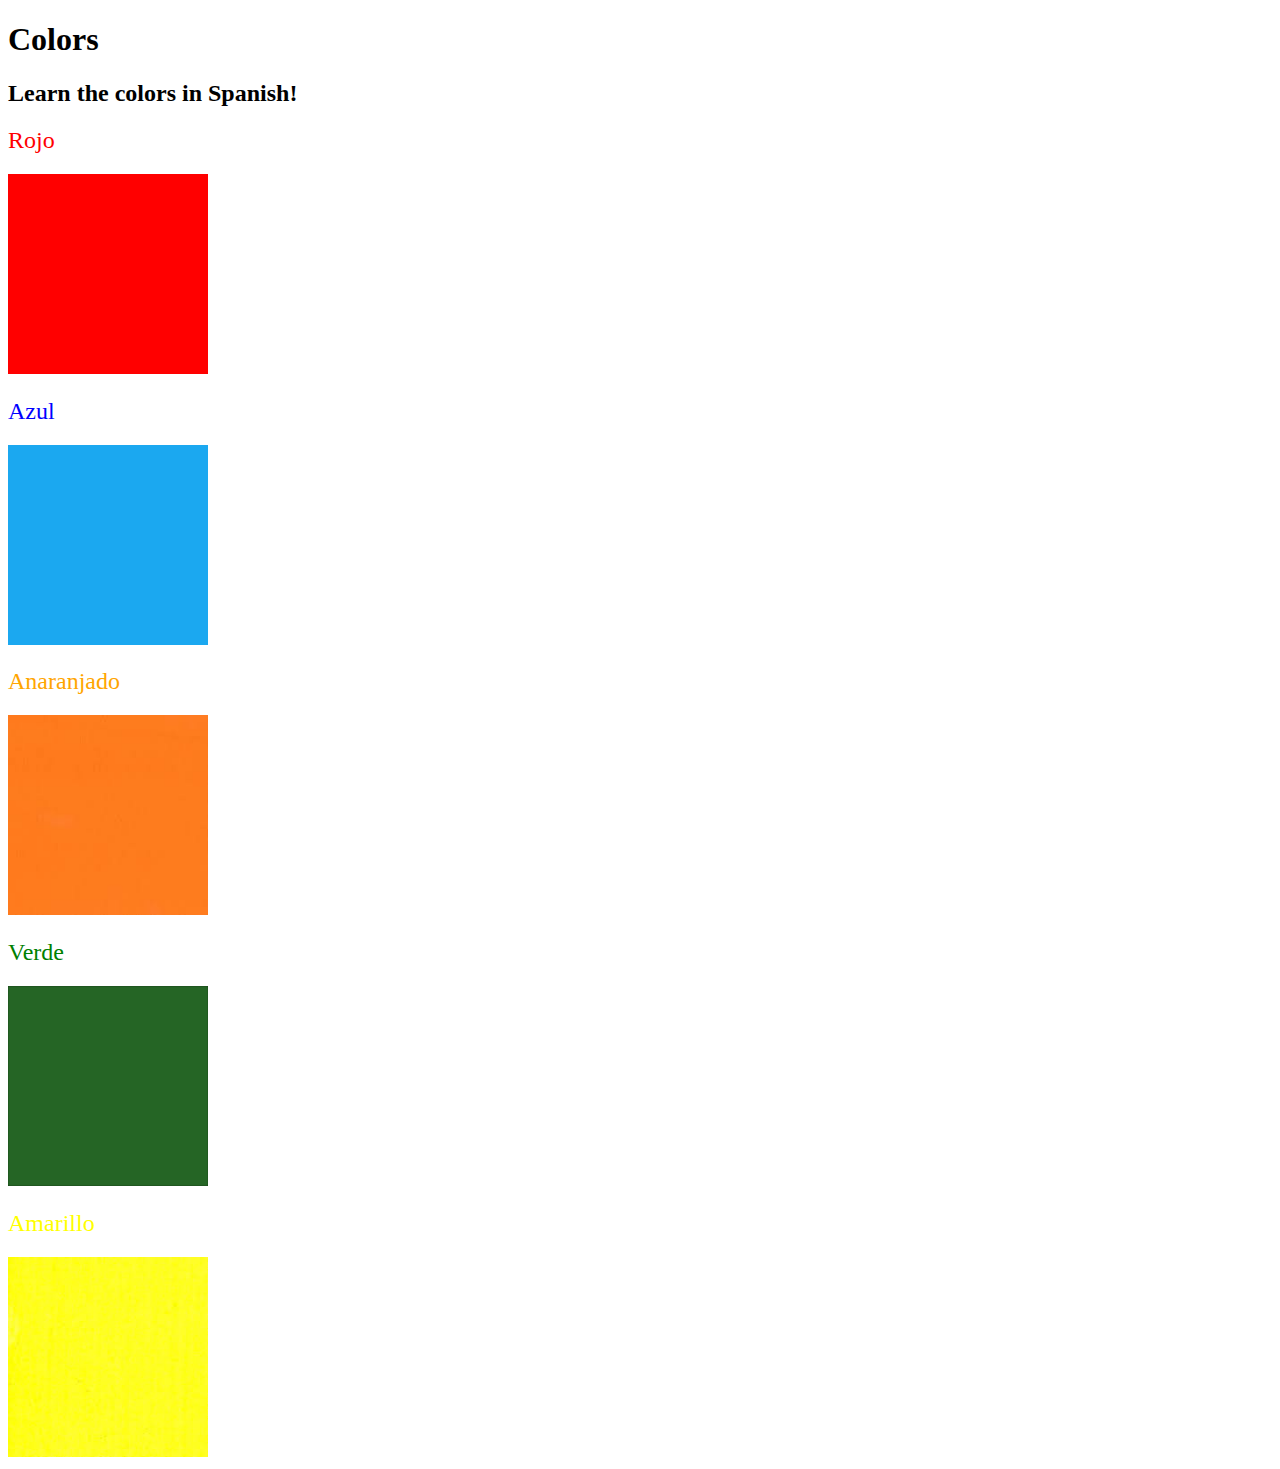
<file: css/color vocab project/index.html>
<!DOCTYPE html>
<html lang="en">
  <head>
    <meta charset="UTF-8" />
    <title>Spanish Vocabulary</title>
    <link rel="stylesheet" href="./style.css" />
  </head>

  <body>
    <h1>Colors</h1>
    <h2>Learn the colors in Spanish!</h2>
    <h2 class="color-title" id="red">Rojo</h2>
    <img src="./assets/images/red.png" alt="red" />

    <h2 class="color-title" id="blue">Azul</h2>
    <img src="./assets/images/blue.png" alt="blue" />

    <h2 class="color-title" id="orange">Anaranjado</h2>
    <img src="./assets/images/orange.png" alt="orange" />

    <h2 class="color-title" id="green">Verde</h2>
    <img src="./assets/images/green.png" alt="green" />

    <h2 class="color-title" id="yellow">Amarillo</h2>
    <img src="./assets/images/yellow.png" alt="yellow" />
  </body>
</html>

<!-- 
TODOs
IMPORTANT: You should not need to make ANY CHANGES to index.html
All code should be written in your CSS file.

1. Create a CSS file and incorporate it as an external stylesheet.
2. Use CSS to style each of the color titles to meaning. 
Hint: Use the id to help if you don't know the words in spanish.
3. Use CSS to change all the color titles to have "font-weight: normal;"
4. Use CSS (not HTML) to make all the images 200px heigh and 200px wide. 
Hint: 
https://developer.mozilla.org/en-US/docs/Web/CSS/height
https://developer.mozilla.org/en-US/docs/Web/CSS/width
-->
</file>
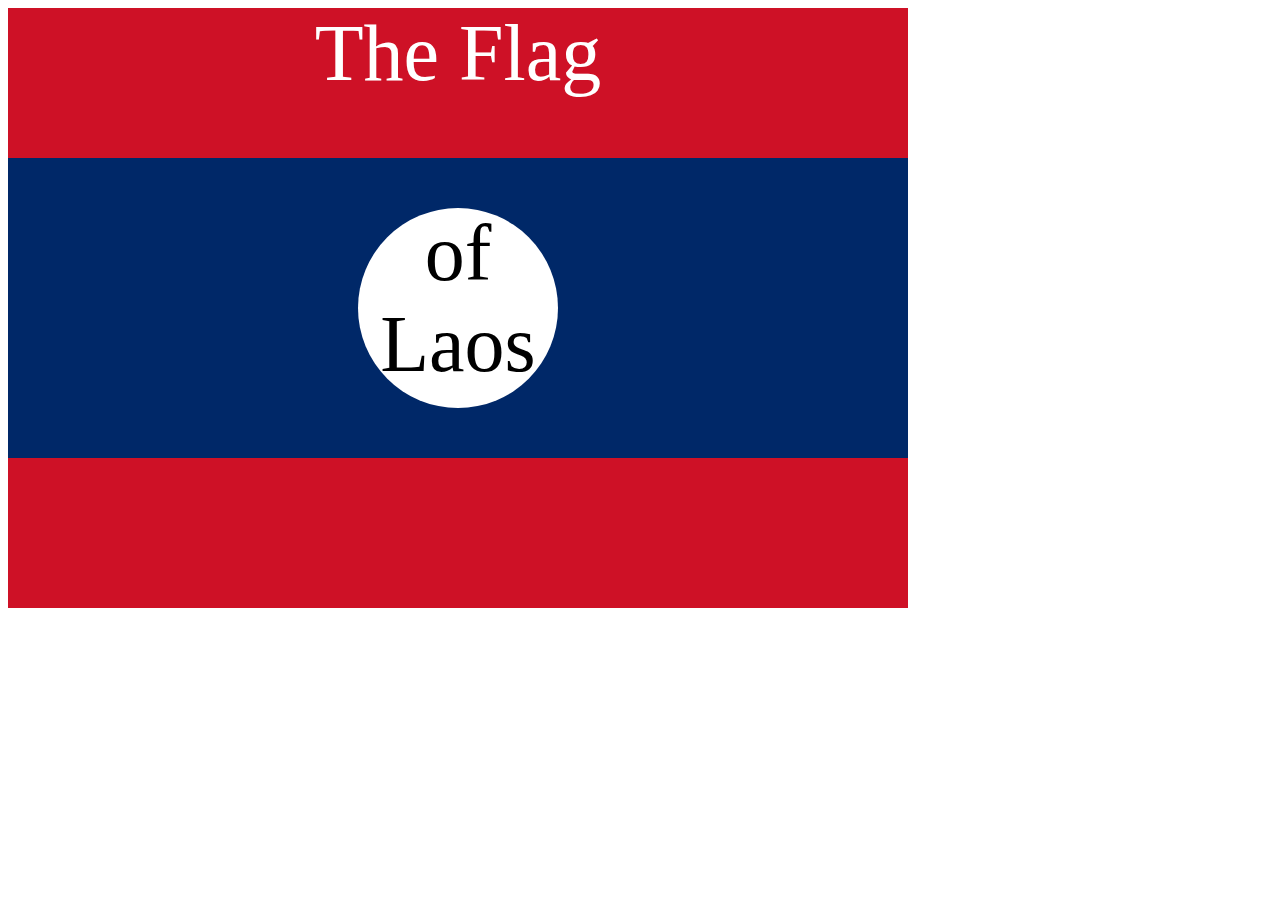
<file: css/CSS Flag Project/index.html>
<!DOCTYPE html>
<html lang="en">

<head>
  <meta charset="UTF-8">
  <title>CSS Flag Project</title>
  <style>
    /* Write your CSS Code here */
    .flag{
      width: 900px;
      height: 600px;
      background-color: #ce1126;
      position: relative;
    }

    p {
      font-size: 5rem;
      color: white;
      text-align: center;
      padding: 0;
      margin: 0;
    }

    .flag > div {
      position: absolute;
      width: 100%;
      height: 300px;
      background-color: #002868;
      top: 150px;
    }

    .flag > div > div {
      background-color: white;
      position: absolute;
      height: 200px;
      width: 200px;
      border-radius: 50%;
      top: 50px;
      left: 350px;
    }

    .flag > div div p {
      color: black;
    }
  </style>
</head>

<!-- 
  IMPORTANT! Do not change any HTML
Don't add any classes/ids/elements 
Use what you know about combining selectors 
and CSS specificity instead.
Hint 1: The flag is 900px by 600px and the circle is 200px by 200px.
Hint 2: You can use CSS inspection to get the colors from
https://appbrewery.github.io/flag-of-laos/
-->

<body>
  <div class="flag">
    <p>The Flag</p>
    <div>
      <div>
        <p>of Laos</p>
      </div>
    </div>
  </div>
</body>

</html>
</file>
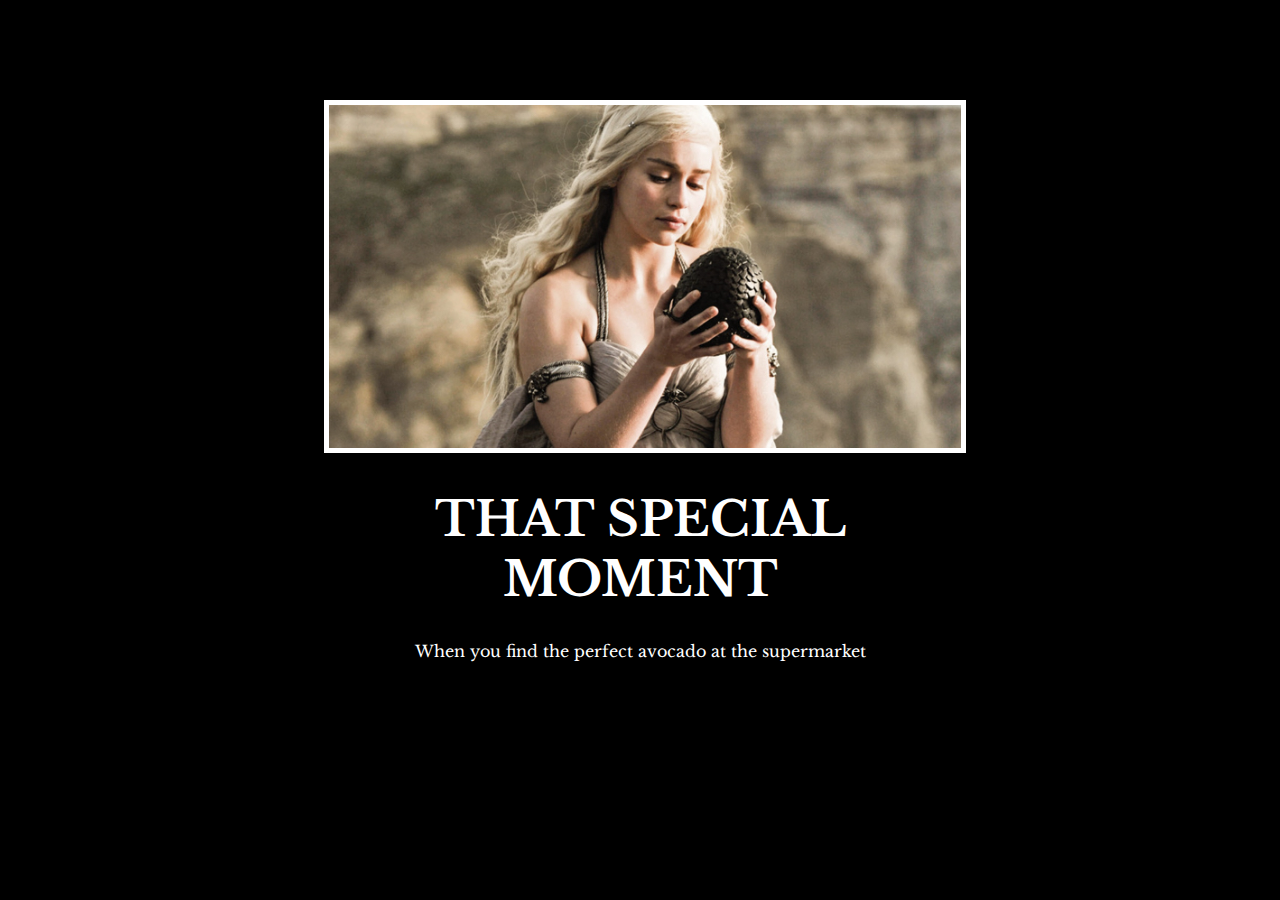
<file: css/motivation meme project/index.html>
<!-- 
  TODO: Create a motivational post website.
Style it how ever you like. 
Look at the goal image for inspiration.
But it must have the following features:
1. The main h1 text should be using the Regular Libre Baskerville Font from Google Fonts:
  https://fonts.google.com/specimen/Libre+Baskerville
2. The text should be white and background black.
3. Add your own image into the images folder inside assets. It should have a 5px white border.
4. The text should be center aligned.
5. Create a div to contain the h1, p and img elements. Adjust the margins so that the image and text are centered on the page. 
  Hint: You horizontally center a div by giving it a width of 50% and a margin-left of 25%.
  Hint: Set the image to have a width of 100% so it fills the div. 
6. Read about the text-transform property on MDN docs to make the h1 uppercase with CSS.
  https://developer.mozilla.org/en-US/docs/Web/CSS/text-transform 
-->
  <!DOCTYPE html>
  <html lang="en">
  <head>
    <meta charset="UTF-8">
    <meta name="viewport" content="width=device-width, initial-scale=1.0">
    <title>Motivation Meme</title>
    <link rel="preconnect" href="https://fonts.googleapis.com">
    <link rel="preconnect" href="https://fonts.gstatic.com" crossorigin>
    <link href="https://fonts.googleapis.com/css2?family=Libre+Baskerville&display=swap" rel="stylesheet">
    <link rel="stylesheet" href="./style.css">
  </head>
  <body>
    <div id="firstarea">
        <img src="./assets/images/daenerys.jpeg" alt="Poster" class="motivation-img"/>
        <h1>That Special Moment</h1>
        <p>When you find the perfect avocado at the supermarket</p>
    </div>
  </body>
  </html>
</file>
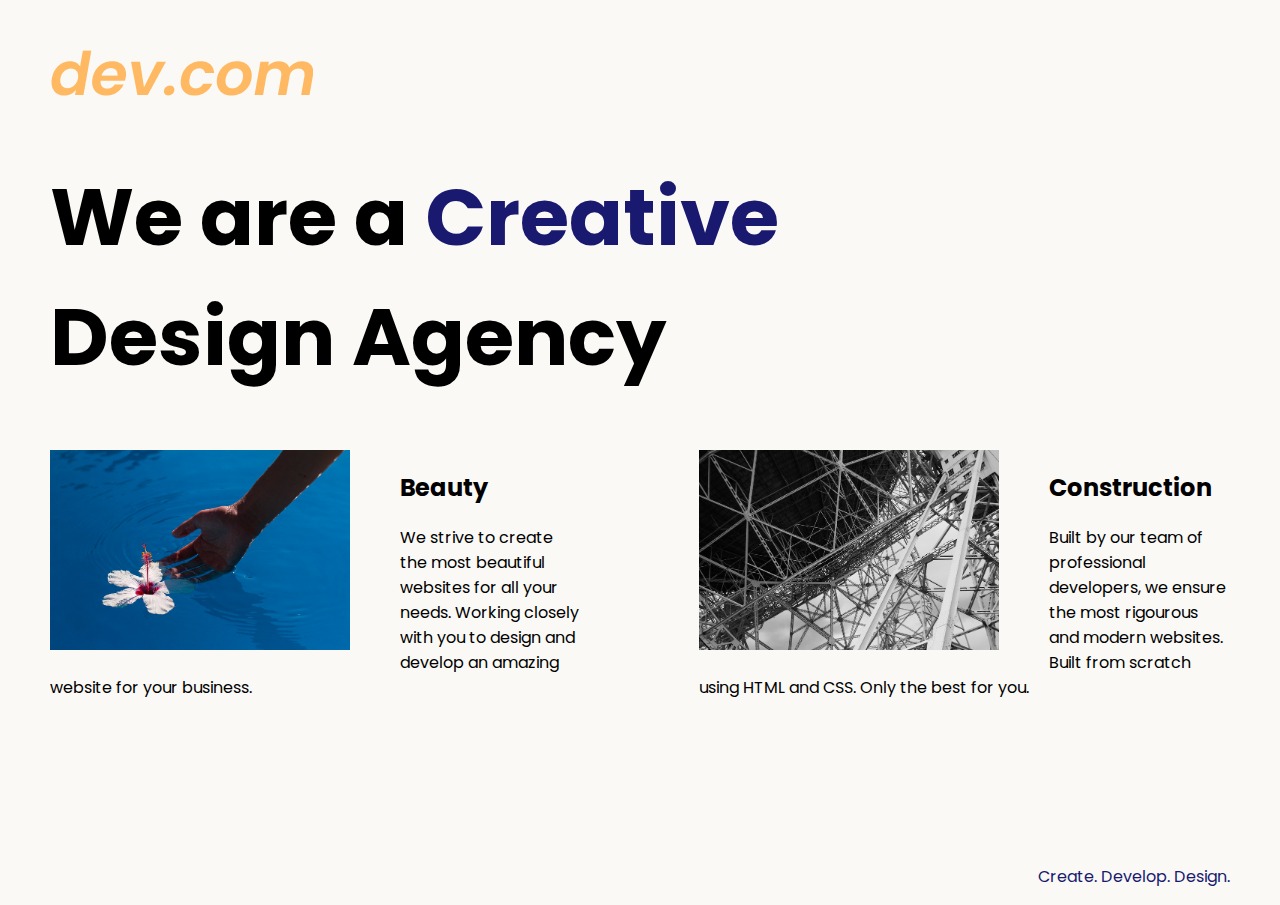
<file: css/Web Design Agency Project/index.html>
<!DOCTYPE html>
<html lang="en">

<head>
  <meta charset="UTF-8">
  <meta name="viewport" content="width=device-width, initial-scale=1.0">
  <title>Agency</title>
  <link rel="stylesheet" href="./style.css">
  <link rel="preconnect" href="https://fonts.googleapis.com">
  <link rel="preconnect" href="https://fonts.gstatic.com" crossorigin>
  <link href="https://fonts.googleapis.com/css2?family=Poppins:wght@400;700&display=swap" rel="stylesheet">
</head>

<body>
  <div class="main">
    <img class="logo" src="./assets/images/logo.png" alt="logo">
    <h1>We are a <span class="creative">Creative</span>
       <br/>Design Agency</h1>
    <div class="left card"><img class="tile-image" src="./assets/images/beautiful.jpg" alt="hand and flower in water">
      <h2 class="card-title">Beauty</h2>
      <p class="card-text">We strive to create the most beautiful websites for all your needs. Working closely with you
        to
        design and
        develop an amazing website for your business.</p>
    </div>

    <div class="right card"><img class="tile-image" src="./assets/images/construction.jpg" alt="metal structure">
      <h2 class="card-title">Construction</h2>
      <p>Built by our team of professional developers, we ensure the most rigourous and modern websites. Built from
        scratch using HTML and CSS. Only the best for you.</p>
    </div>

  </div>
  <footer>
    <p>Create. Develop. Design.</p>
  </footer>
</body>

</html>
</file>
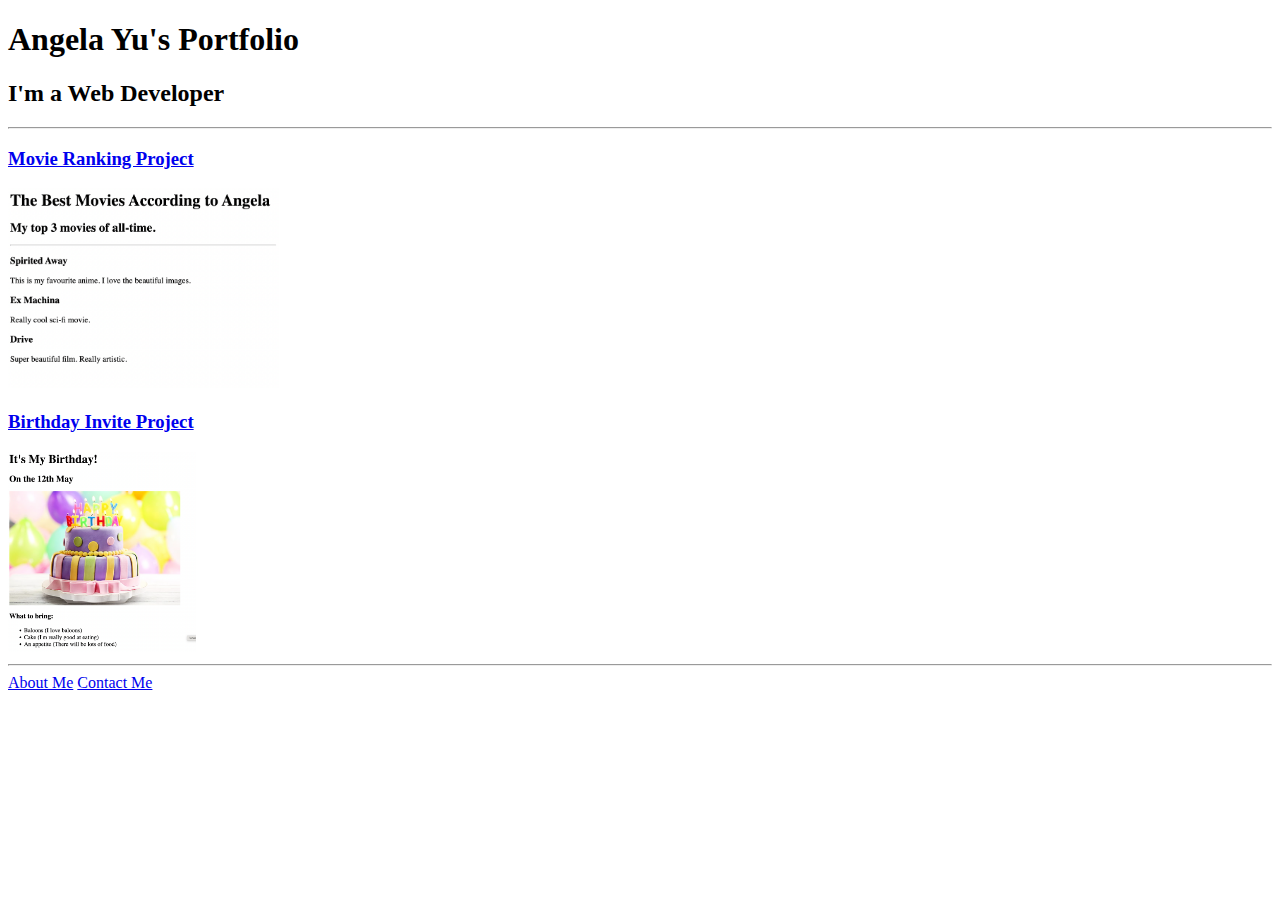
<file: html/portfolio/index.html>
<!DOCTYPE html>
<html lang="en">
<head>
    <meta charset="UTF-8">
    <meta name="viewport" content="width=device-width, initial-scale=1.0">
    <title>Angela's Portfolio</title>
</head>
<body>
    <h1>Angela Yu's Portfolio</h1>
    <h2>I'm a Web Developer</h2>
    <hr/>
    <h3><a href="./public/movie-ranking.html" title="Movie Ranking">Movie Ranking Project</a></h3>
    <img src="./assets/images/movie-ranking.png" height="200" alt="Movie Ranking Project">
    <h3><a href="./public/birthday-invite.html" title="Birthday">Birthday Invite Project</a></h3>
    <img src="./assets/images/birthday-invite.png" height="200" alt="Birthday Project">
    <hr/>
    <a href="./public/about.html">About Me</a>
    <a href="./public/contact.html">Contact Me</a>
</body>
</html>
</file>
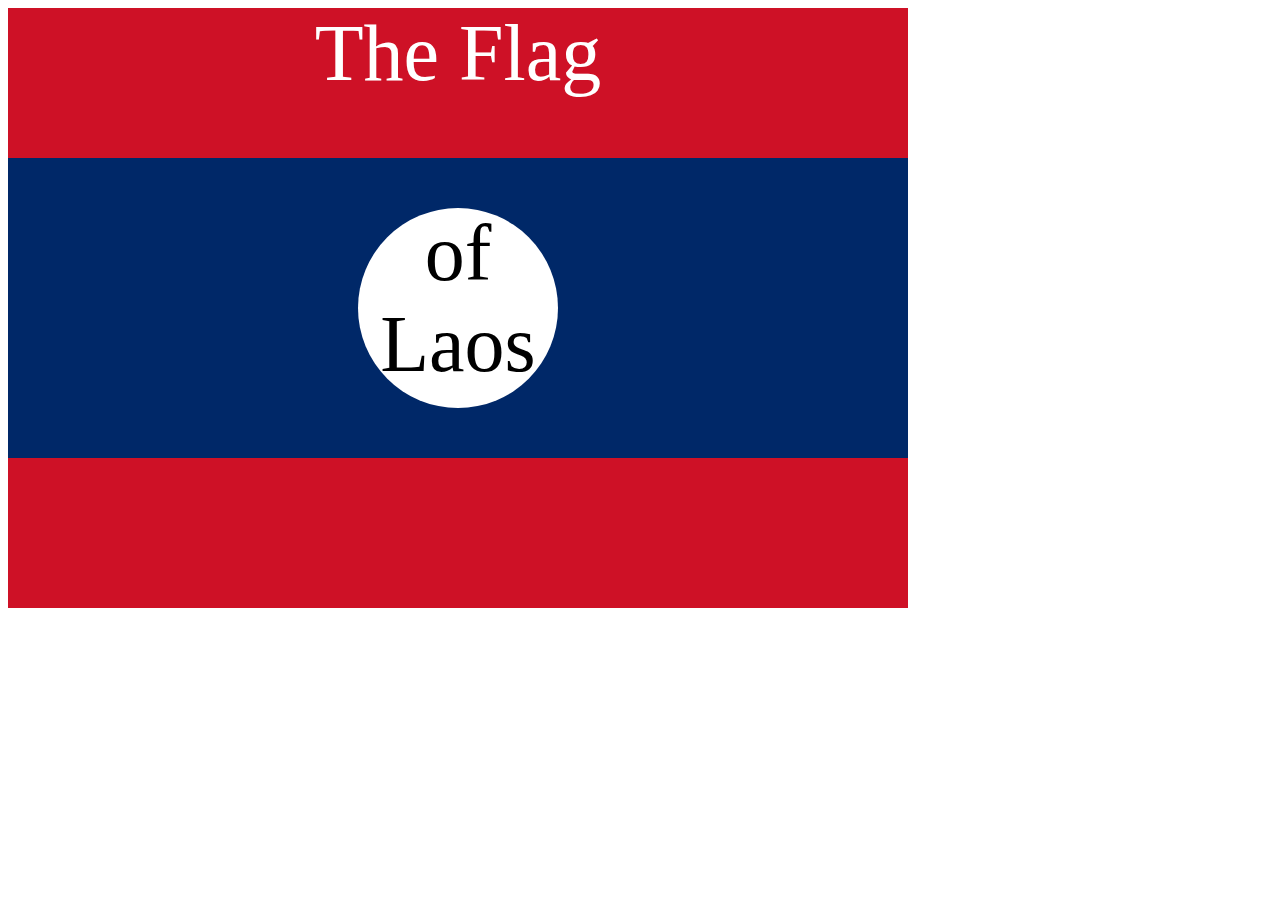
<file: css/CSS Flag Project/solution.html>
<!DOCTYPE html>
<html lang="en">

<head>
  <meta charset="UTF-8">
  <title>CSS Flag Project</title>
  <style>
    .flag {
      width: 900px;
      height: 600px;
      position: relative;
      background-color: #CE1126;

    }

    .flag > div {
      background-color: #002868;
      height: 300px;
      width: 100%;
      position: absolute;
      top: 150px;
    }

    .flag > div > div {
      background-color: white;
      position: absolute;

      height: 200px;
      width: 200px;
      border-radius: 50%;
      top: 50px;
      left: 350px;
    }

    p {
      font-size: 5rem;
      color: white;
      text-align: center;
      padding: 0;
      margin: 0;
    }

    .flag>div div p {
      color: black;
    }
  </style>
</head>

<body>
  <div class="flag">
    <p>The Flag</p>
    <div>
      <div>
        <p>of Laos</p>
      </div>
    </div>
  </div>
</body>

</html>
</file>
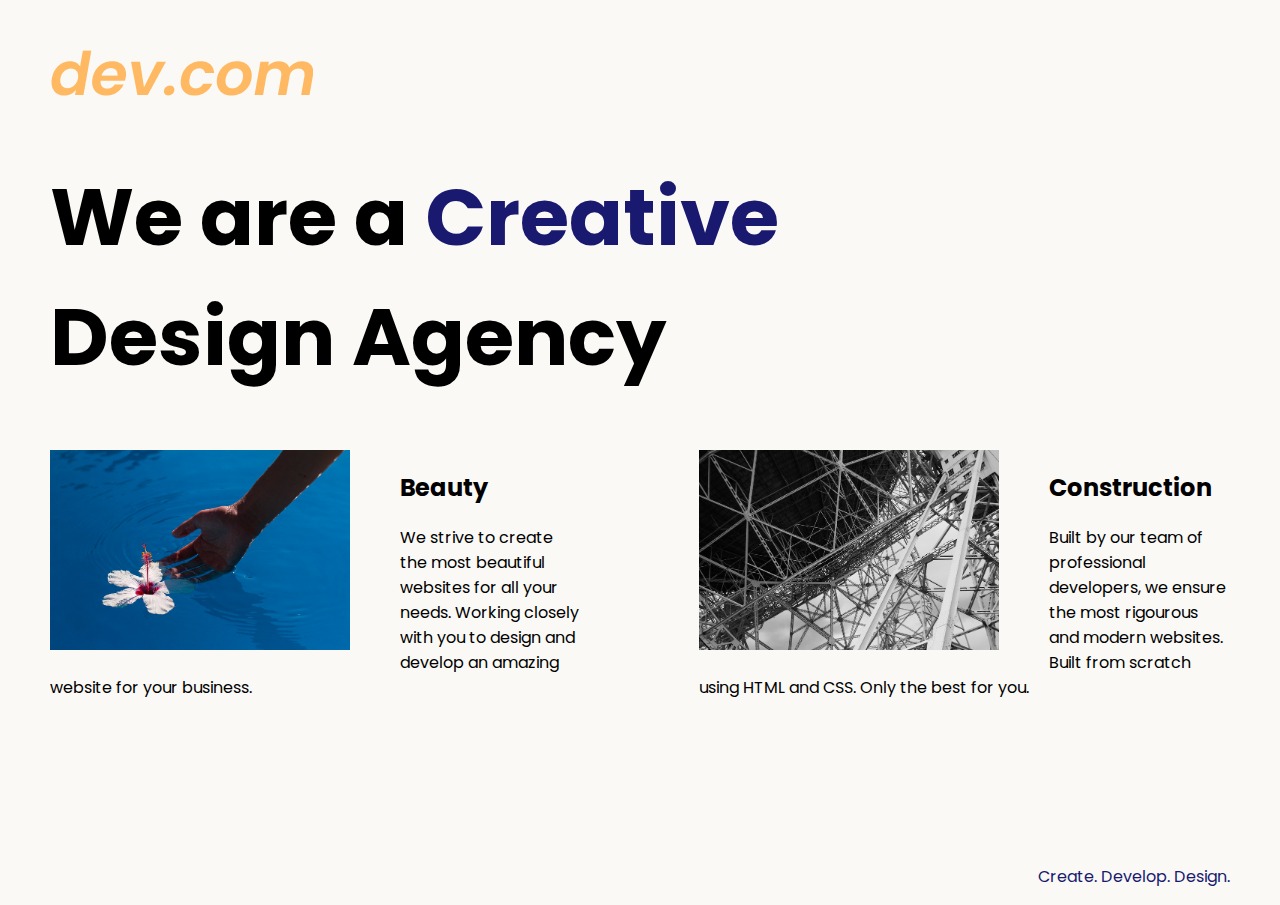
<file: css/Web Design Agency Project/solution.html>
<!DOCTYPE html>
<html lang="en">

<head>
  <meta charset="UTF-8">
  <meta name="viewport" content="width=device-width, initial-scale=1.0">
  <title>Agency</title>
  <link rel="stylesheet" href="./solution.css">
  <link rel="preconnect" href="https://fonts.googleapis.com">
  <link rel="preconnect" href="https://fonts.gstatic.com" crossorigin>
  <link href="https://fonts.googleapis.com/css2?family=Poppins:wght@400;700&display=swap" rel="stylesheet">
</head>

<body>
  <div class="main">
    <img class="logo" src="./assets/images/logo.png" alt="logo">
    <h1>We are a <span class="creative">Creative</span> <br />Design Agency</h1>
    <div class="left card"><img class="tile-image" src="./assets/images/beautiful.jpg" alt="hand and flower in water">
      <h2 class="card-title">Beauty</h2>
      <p class="card-text">We strive to create the most beautiful websites for all your needs. Working closely with you
        to
        design and
        develop an amazing website for your business.</p>
    </div>

    <div class="right card"><img class="tile-image" src="./assets/images/construction.jpg" alt="metal structure">
      <h2 class="card-title">Construction</h2>
      <p>Built by our team of professional developers, we ensure the most rigourous and modern websites. Built from
        scratch using HTML and CSS. Only the best for you.</p>
    </div>

  </div>
  <footer>
    <p>Create. Develop. Design.</p>
  </footer>
</body>

</html>
</file>
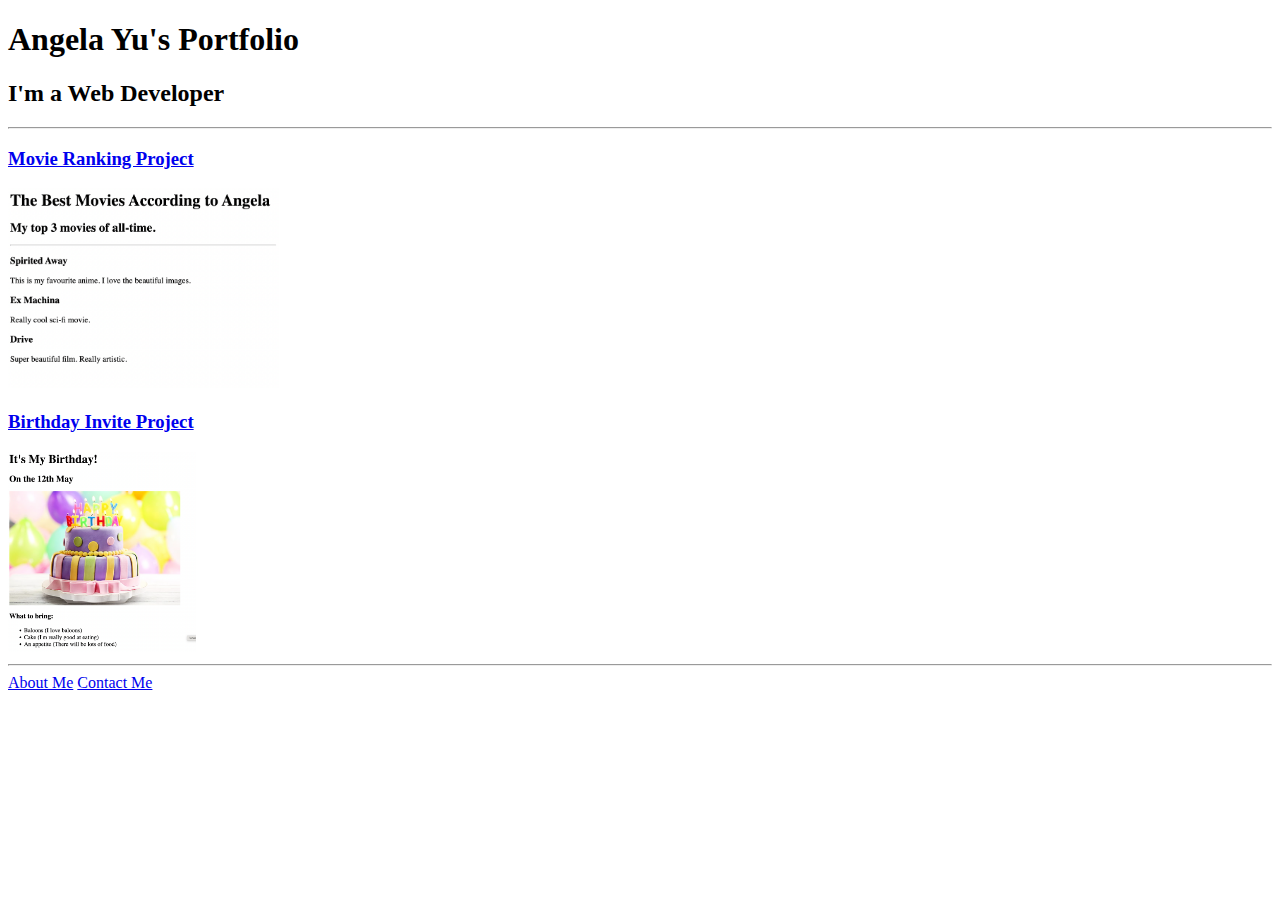
<file: html/portfolio/solution.html>
<!DOCTYPE html>
<html lang="en">

<head>
  <meta charset="UTF-8">
  <title>Angela's Portfolio</title>
</head>

<body>
  <h1>Angela Yu's Portfolio</h1>
  <h2>I'm a Web Developer</h2>
  <hr />
  <h3><a href="./public/movie-ranking.html">Movie Ranking Project</a></h3>
  <img src="./assets/images/movie-ranking.png" height="200" alt="movie ranking project preview"/>
  <h3><a href="./public/birthday-invite.html">Birthday Invite Project</a></h3>
  <img src="./assets/images/birthday-invite.png" height="200" alt="birthday invite project preview"/>
  <hr />
  <a href="./public/about.html">About Me</a>
  <a href="./public/contact.html">Contact Me</a>
</body>

</html>
</file>
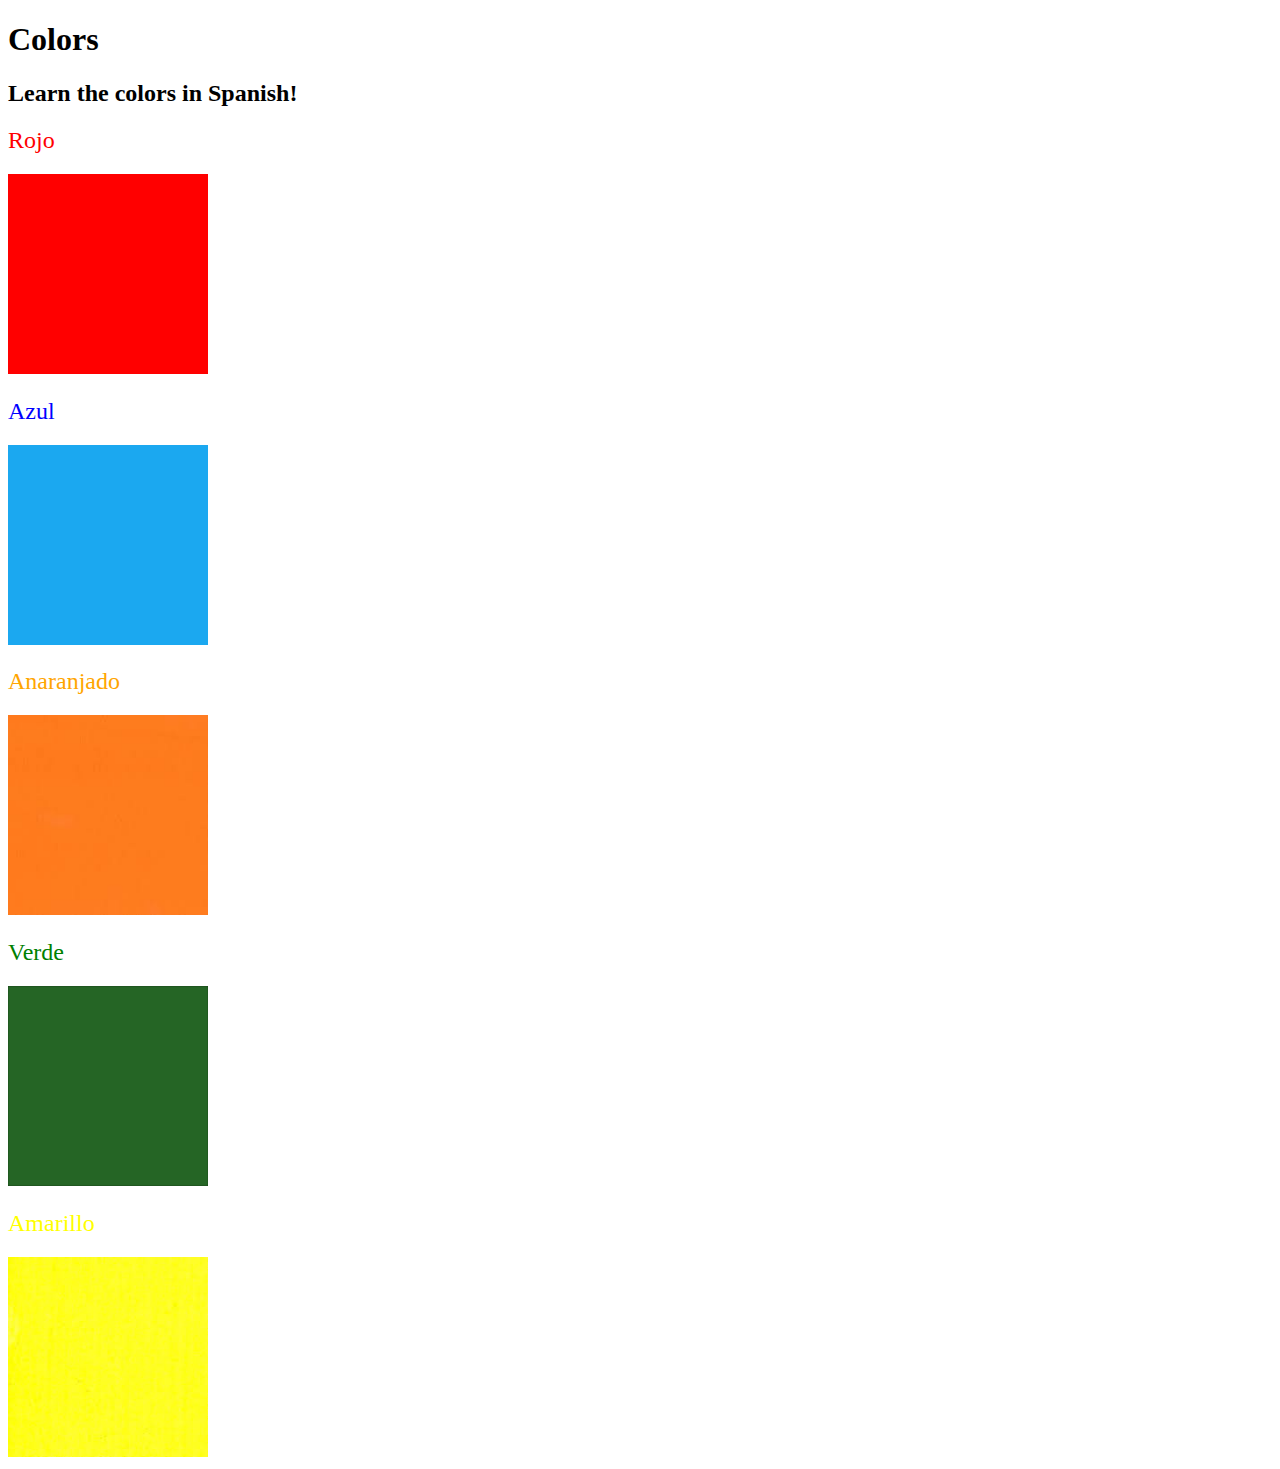
<file: css/color vocab project/solution/solution.html>
<!DOCTYPE html>
<html lang="en">
  <head>
    <meta charset="UTF-8" />
    <title>Spanish Vocabulary</title>
    <link rel="stylesheet" href="./style.css" />
  </head>

  <body>
    <h1>Colors</h1>
    <h2>Learn the colors in Spanish!</h2>
    <h2 class="color-title" id="red">Rojo</h2>
    <img src="./assets/images/red.png" alt="red" />

    <h2 class="color-title" id="blue">Azul</h2>
    <img src="./assets/images/blue.png" alt="blue" />

    <h2 class="color-title" id="orange">Anaranjado</h2>
    <img src="./assets/images/orange.png" alt="orange" />

    <h2 class="color-title" id="green">Verde</h2>
    <img src="./assets/images/green.png" alt="green" />

    <h2 class="color-title" id="yellow">Amarillo</h2>
    <img src="./assets/images/yellow.png" alt="yellow" />
  </body>
</html>
</file>
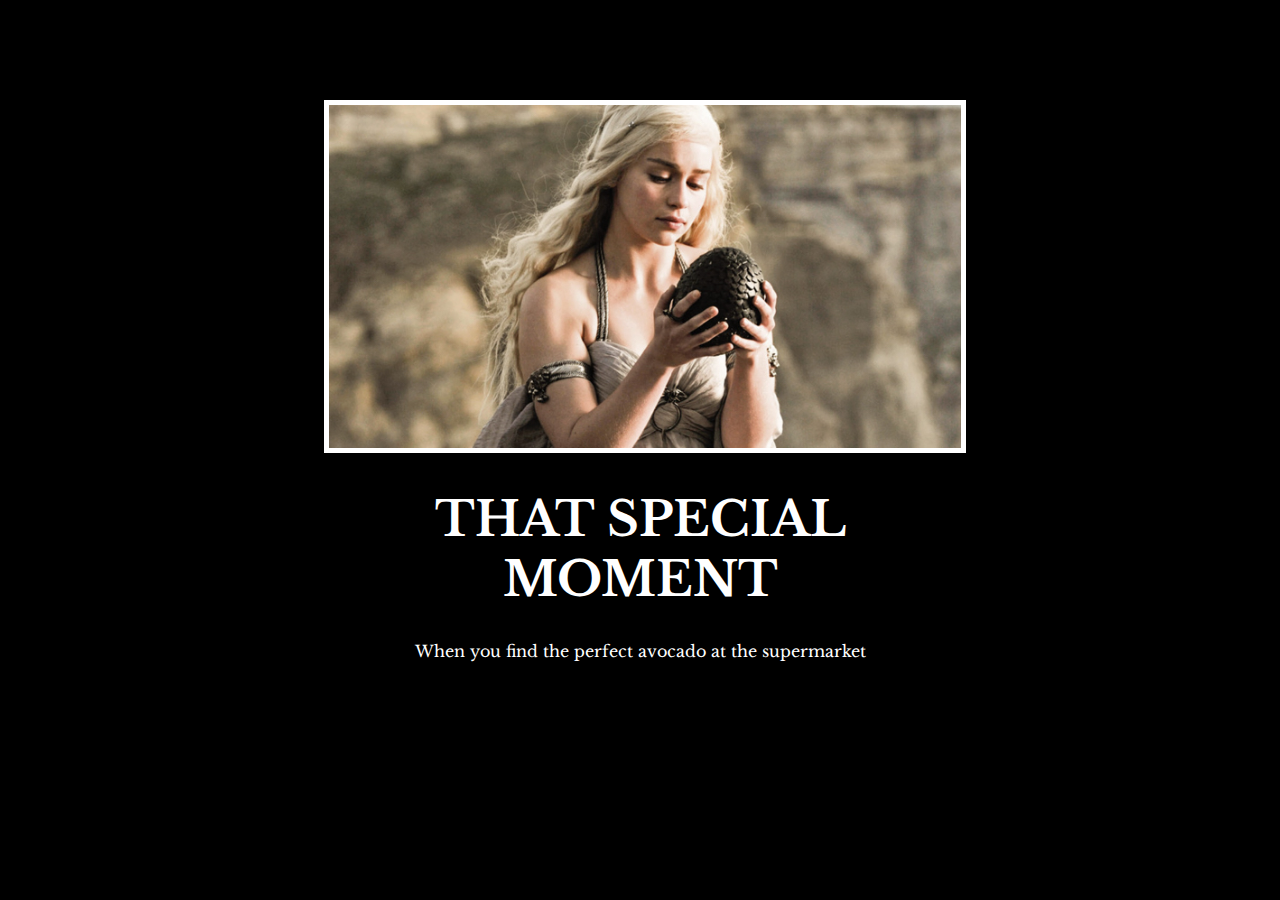
<file: css/motivation meme project/solution/solution.html>
<!DOCTYPE html>
<html lang="en">

<head>
  <meta charset="UTF-8">
  <title>Motivation Meme</title>
  <link rel="stylesheet" href="./solution.css" />
  <link rel="preconnect" href="https://fonts.googleapis.com">
  <link rel="preconnect" href="https://fonts.gstatic.com" crossorigin>
  <link href="https://fonts.googleapis.com/css2?family=Libre+Baskerville&display=swap" rel="stylesheet">
</head>

<body>

  <div class="poster">
    <img class="motivation-img" src="./assets/images/daenerys.jpeg" src="daenerys with egg" />
    <h1>That Special Moment</h1>
    <p>When you find the perfect avocado at the supermarket</p>
  </div>
</body>

</html>
</file>
<file: css/color vocab project/style.css>
img {
    width: 200px;
    height: 200px;
}

.color-title {
    font-weight: normal;
}

#red {
    color: red;
}

#blue {
    color: blue;
}

#orange {
    color: orange;
}

#green {
    color: green;
}

#yellow {
    color: yellow;
}
</file>
<file: css/motivation meme project/style.css>
body {
    color: white;
    background-color: black;
}

#firstarea {
    width: 50%;
    margin-left: 25%;
    margin-top: 100px;
    color: white;   
    text-align: center;
    font-family: "Libre Baskerville", serif;
}

.motivation-img {
    width: 100%;
    border: 5px solid white;
}

h1 {
    text-transform: uppercase;
    font-size: 3rem;
}
</file>
<file: css/Web Design Agency Project/style.css>
body {
  font-family: "Poppins", sans-serif;
  margin: 50px 50px 0 50px;
  background-color: #faf9f6;
  display: flex;
  flex-direction: column;
  min-height: 95vh;
}
.main {
  flex: 1;
}

h1 {
  font-size: 5rem;
}

.creative {
  color: midnightblue ;
}

.tile-image {
  float: left;
  margin-right: 50px;
  height: 200px;
}

.card {
  width: 45%;
}

.left {
  float: left;
}

.right {
  float: right;
}

footer {
  text-align: right;
  color: midnightblue;
}

@media (max-width: 680px) {
  .logo {
    width: 100px;
  }

  h1 {
    font-size: 3.5rem;
    text-align: center;
  }

  .card {
    width: 100%;
    display: block;
    margin-bottom: 30px;
    text-align: justify;
  }

  .card img {
    margin-bottom: 10px;
    width: 100%;
    display: inline;
    object-fit: cover;
  }
}
</file>
<file: css/Web Design Agency Project/solution.css>
body {
  font-family: "Poppins", sans-serif;
  margin: 50px 50px 0 50px;
  background-color: #faf9f6;
  display: flex;
  flex-direction: column;
  min-height: 95vh;
}
.main {
  flex: 1;
}

h1 {
  font-size: 5rem;
}

footer {
  text-align: right;
  color: midnightblue;
}

.tile-image {
  height: 200px;
  float: left;
  margin-right: 50px;
}

.card {
  width: 45%;
}

.left {
  float: left;
}

.right {
  float: right;
}

.creative {
  color: midnightblue;
}

@media (max-width: 680px) {
  .logo {
    width: 100px;
  }

  h1 {
    font-size: 3.5rem;
    text-align: center;
  }

  .card {
    width: 100%;
    display: block;
    margin-bottom: 30px;
    text-align: justify;
  }

  .card img {
    margin-bottom: 10px;
    width: 100%;
    display: inline;
    object-fit: cover;
  }
}
</file>
<file: css/color vocab project/solution/style.css>
img {
  height: 200px;
  width: 200px;
}

.color-title {
  font-weight: normal;
}

#red {
  color: red;
}

#blue {
  color: blue;
}

#orange {
  color: orange;
}

#green {
  color: green;
}

#yellow {
  color: yellow;
}
</file>
<file: css/motivation meme project/solution/solution.css>
body {
  background-color: black;
}
h1 {
  text-transform: uppercase;
  font-size: 3rem;
}

.poster {
  width: 50%;
  margin-left: 25%;
  margin-top: 100px;
  color: white;
  font-family: "Libre Baskerville", serif;
  text-align: center;
}

.motivation-img {
  border: 5px solid white;
  width: 100%;
}
</file>
